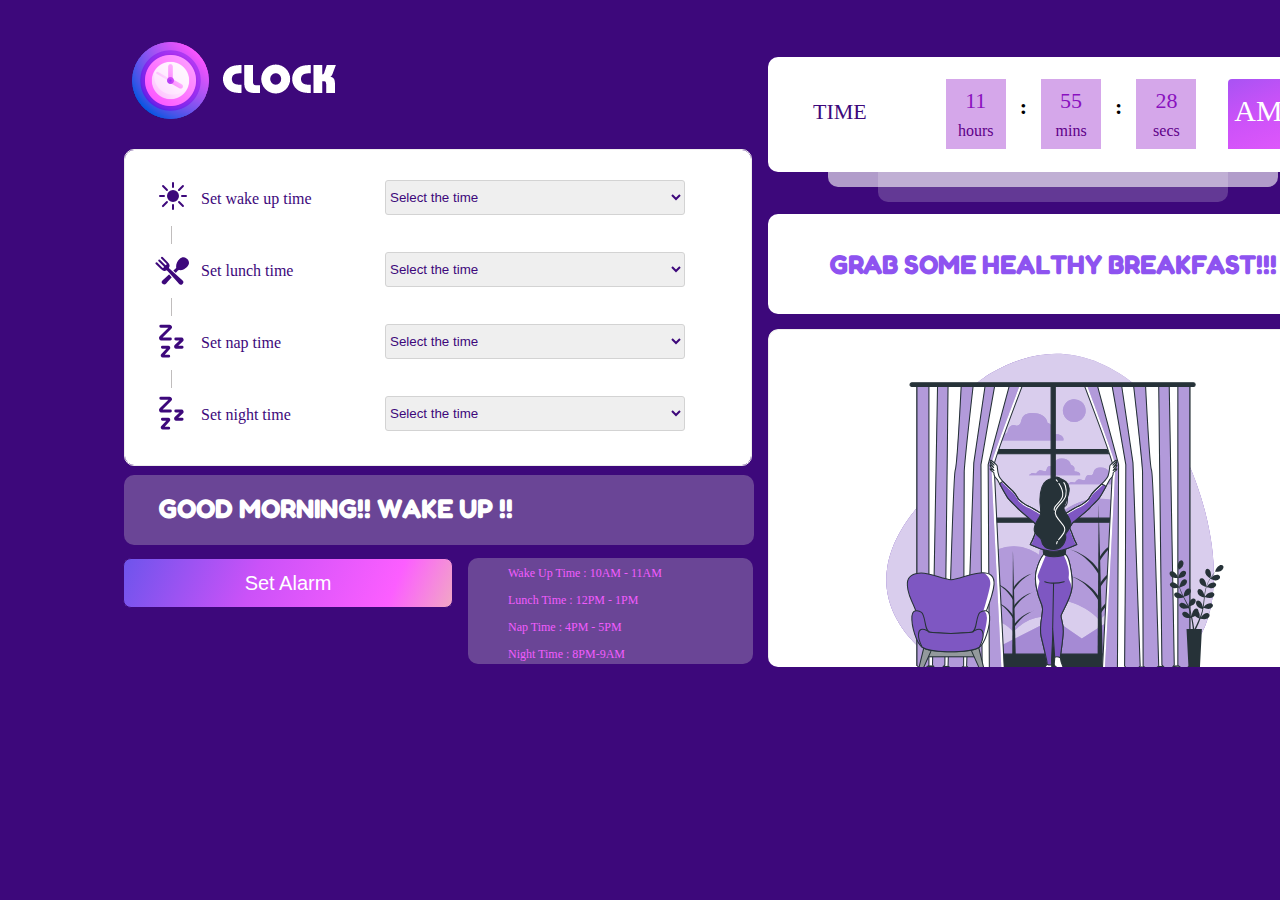
<file: Digital_Clock/index.html>
<!DOCTYPE html>
<html lang="en">
<head>
    <meta charset="UTF-8">
    <meta http-equiv="X-UA-Compatible" content="IE=edge">
    <meta name="viewport" content="width=device-width, initial-scale=1.0">
    <title>Document</title>
    <link rel="stylesheet" href="style.css">
    <link rel="preconnect" href="https://fonts.googleapis.com">
    <link rel="preconnect" href="https://fonts.gstatic.com" crossorigin>
    <link href="https://fonts.googleapis.com/css2?family=Fredoka+One&display=swap" rel="stylesheet">

   
    

</head>
<body onload="clock()">
    <div class="img1">

    </div>
    <div class="time-table">
        
           
                
                <div class="formFix">
                    <form name= "form1" action="" method="post">
                        
                        <label for="wake-up"> <img src="./wake_up.svg" class="imgfix" alt=""> &nbsp; Set wake up time</label>

                        <select id="wake-up" name="time1">
                            <option value="12AM - 1AM">Select the time</option>
                            <option value="12AM - 1AM">12AM - 1AM</option>
                            <option value="1AM - 2AM">1AM - 2AM</option>
                            <option value="2AM - 3AM">2AM - 3AM</option>
                            <option value="3AM - 4AM">3AM - 4AM</option>
                            <option value="5AM - 6AM">5AM - 6AM</option>
                            <option value="6AM - 7AM">6AM - 7AM</option>
                            <option value="7AM - 8AM">7AM - 8AM</option>
                            <option value="8AM - 9AM">8AM - 9AM</option>
                            <option value="9AM - 10AM">9AM - 10AM</option>
                            <option value="10AM - 11AM">10AM - 11AM</option>
                            <option value="11AM - 12PM">11AM - 12PM</option>
                            <option value="12PM - 1PM">12PM - 1PM</option>
                            <option value="1PM - 2PM">1PM - 2PM</option>
                            <option value="2PM - 3PM">2PM - 3PM</option>
                            <option value="3PM - 4PM">3PM - 4PM</option>
                            <option value="5PM - 6PM">5PM - 6PM</option>
                            <option value="6PM - 7PM">6PM - 7PM</option>
                            <option value="7PM - 8PM">7PM - 8PM</option>
                            <option value="8PM - 9PM">8PM - 9PM</option>
                            <option value="9PM - 10PM">9PM - 10PM</option>
                            <option value="10PM - 11PM">10PM - 11PM</option>
                            <option value="11PM - 12AM">11PM - 12AM</option>
                            
                        </select>
                        <br>
                        
                        

                <p class="line">&nbsp;</p>

    
                <label for="lunch-time"> <img class="imgfix" src="./lunch_time.svg" alt="">  &nbsp; Set lunch time</label>
               
                    <select id="lunch-time" name="time2">
                        <option value="12AM - 1AM">Select the time</option>
                        <option value="">12AM - 1AM</option>
                        <option value="">1AM - 2AM</option>
                        <option value="">2AM - 3AM</option>
                        <option value="">3AM - 4AM</option>
                        <option value="">5AM - 6AM</option>
                        <option value="">6AM - 7AM</option>
                        <option value="">7AM - 8AM</option>
                        <option value="">8AM - 9AM</option>
                        <option value="">9AM - 10AM</option>
                        <option value="">10AM - 11AM</option>
                        <option value="">11AM - 12PM</option>
                        <option value="">12PM - 1PM</option>
                        <option value="">1PM - 2PM</option>
                        <option value="">2PM - 3PM</option>
                        <option value="">3PM - 4PM</option>
                        <option value="">5PM - 6PM</option>
                        <option value="">6PM - 7PM</option>
                        <option value="">7PM - 8PM</option>
                        <option value="">8PM - 9PM</option>
                        <option value="">9PM - 10PM</option>
                        <option value="">10PM - 11PM</option>
                        <option value="">11PM - 12AM</option>
                        
                    </select>
                    <br>
                    
                    
                
                <p class="line">&nbsp;</p>
    
                
                <label for="nap">  <img src="./nap_time.svg" class="imgfix" alt=""> &nbsp; Set nap time</label>
                
               
                    <select id="nap" name="time3">
                        <option value="12AM - 1AM">Select the time</option>
                        <option value="">12AM - 1AM</option>
                        <option value="">1AM - 2AM</option>
                        <option value="">2AM - 3AM</option>
                        <option value="">3AM - 4AM</option>
                        <option value="">5AM - 6AM</option>
                        <option value="">6AM - 7AM</option>
                        <option value="">7AM - 8AM</option>
                        <option value="">8AM - 9AM</option>
                        <option value="">9AM - 10AM</option>
                        <option value="">10AM - 11AM</option>
                        <option value="">11AM - 12PM</option>
                        <option value="">12PM - 1PM</option>
                        <option value="">1PM - 2PM</option>
                        <option value="">2PM - 3PM</option>
                        <option value="">3PM - 4PM</option>
                        <option value="">5PM - 6PM</option>
                        <option value="">6PM - 7PM</option>
                        <option value="">7PM - 8PM</option>
                        <option value="">8PM - 9PM</option>
                        <option value="">9PM - 10PM</option>
                        <option value="">10PM - 11PM</option>
                        <option value="">11PM - 12AM</option>
                        
                    </select>
                
                    <br>
                    
                    
                
                    <p class="line">&nbsp;</p>
            
             <label for="night"> <img src="./nap_time.svg" class="imgfix" alt=""> &nbsp; Set night time</label>
            
            
                <select id="nap" name="time4">
                    <option value="12AM - 1AM">Select the time</option>
                    <option value="">12AM - 1AM</option>
                    <option value="">1AM - 2AM</option>
                    <option value="">2AM - 3AM</option>
                    <option value="">3AM - 4AM</option>
                    <option value="">5AM - 6AM</option>
                    <option value="">6AM - 7AM</option>
                    <option value="">7AM - 8AM</option>
                    <option value="">8AM - 9AM</option>
                    <option value="">9AM - 10AM</option>
                    <option value="">10AM - 11AM</option>
                    <option value="">11AM - 12PM</option>
                    <option value="">12PM - 1PM</option>
                    <option value="">1PM - 2PM</option>
                    <option value="">2PM - 3PM</option>
                    <option value="">3PM - 4PM</option>
                    <option value="">5PM - 6PM</option>
                    <option value="">6PM - 7PM</option>
                    <option value="">7PM - 8PM</option>
                    <option value="">8PM - 9PM</option>
                    <option value="">9PM - 10PM</option>
                    <option value="">10PM - 11PM</option>
                    <option value="">11PM - 12AM</option>
                    
                </select>
                <br>
                <button class="alarm" name="submit" value="submit">Set Alarm</button>
            </form>
        </div>
    </div>    
        

    <div class="box1">
    </div>
    <h3 id="text1">GOOD MORNING!! WAKE UP !!</h3> 

    <button class="alarm1">Set Alarm</button>
    
    <div class="box2">
    </div>

    

    <p class="fix1" id="update1">Wake Up Time : 10AM - 11AM</p>
        <p class="fix1" id="update2">Lunch Time : 12PM - 1PM</p>
        <p class="fix1" id="update3">Nap Time : 4PM - 5PM</p>
        <p class="fix1" id="update4">Night Time : 8PM-9AM</p>


    <div class="time">
        <div class="clock">
            <span class="sp">Time</span>
            <div class="digits">
                <p class="fix3" id="hrs">10</p>
                <p class="fix4">hours</p>
            </div>
            <span class="fix5">:</span>
            <div class="digits">
                <p class="fix3" id="mins">00</p>
                <p class="fix4">mins</p>
            </div>
            <span class="fix5">:</span>
            <div class="digits">
                <p class="fix3" id="secs">01</p>
                <p class="fix4">secs</p>
            </div>
            <span>&nbsp;</span>
            <div class="digits fix6" >
                <p class="fix7" id="setHalf">PM</p>
            </div>
        </div>
        <div class="second">
            
        </div>
        <div class="third">

        </div>
    </div>

    <div class="box04">
        <p class="fix08" id="text2">GRAB SOME HEALTHY BREAKFAST!!!</p>
    </div>

    <div class="picture">

    </div>

    <script src="index.js"></script>
</body>
</html>
</file>
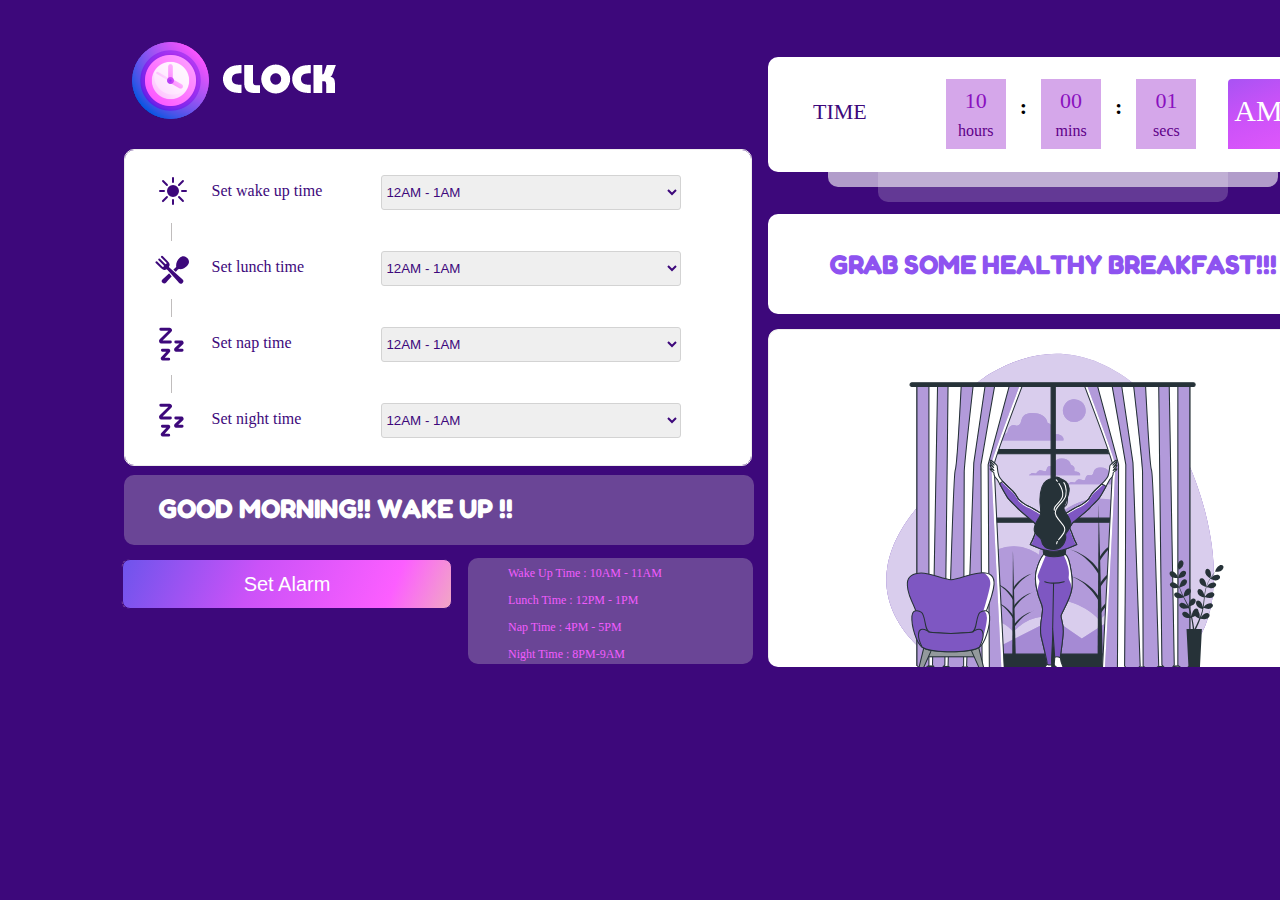
<file: Project1/index.html>
<!DOCTYPE html>
<html lang="en">
<head>
    <meta charset="UTF-8">
    <meta http-equiv="X-UA-Compatible" content="IE=edge">
    <meta name="viewport" content="width=device-width, initial-scale=1.0">
    <title>Document</title>
    <link rel="stylesheet" href="style.css">
    <link rel="preconnect" href="https://fonts.googleapis.com">
    <link rel="preconnect" href="https://fonts.gstatic.com" crossorigin>
    <link href="https://fonts.googleapis.com/css2?family=Fredoka+One&display=swap" rel="stylesheet">

   
    

</head>
<body>
    <div class="img1">

    </div>
    <div class="time-table">
        
            <div class="time-table-item">
                <div>
                    <img src="./wake_up.svg" alt="">
                </div>
                <div>
                    <label for="wake-up"> Set wake up time</label>
                </div>
                <div>
                    <select id="wake-up">
                        <option value="">12AM - 1AM</option>
                        <option value="">1AM - 2AM</option>
                        <option value="">2AM - 3AM</option>
                        <option value="">3AM - 4AM</option>
                        <option value="">5AM - 6AM</option>
                        <option value="">6AM - 7AM</option>
                        <option value="">7AM - 8AM</option>
                        <option value="">8AM - 9AM</option>
                        <option value="">9AM - 10AM</option>
                        <option value="">10AM - 11AM</option>
                        <option value="">11AM - 12PM</option>
                        <option value="">12PM - 1PM</option>
                        <option value="">1PM - 2PM</option>
                        <option value="">2PM - 3PM</option>
                        <option value=""> 3PM - 4PM</option>
                        <option value="">5PM - 6PM</option>
                        <option value="">6PM - 7PM</option>
                        <option value="">7PM - 8PM</option>
                        <option value="">8PM - 9PM</option>
                        <option value="">9PM - 10PM</option>
                        <option value="">10PM - 11PM</option>
                        <option value="">11PM - 12AM</option>
                        
                    </select>
                </div>
                
            </div>

            <p class="line">&nbsp;</p>

            <div class="time-table-item">
                <div>
                    <img src="./lunch_time.svg" alt="">
                </div>
                <div><label for="lunch-time">Set lunch time</label></div>
                <div>
                    <select id="lunch-time">
                        <option value="">12AM - 1AM</option>
                        <option value="">1AM - 2AM</option>
                        <option value="">2AM - 3AM</option>
                        <option value="">3AM - 4AM</option>
                        <option value="">5AM - 6AM</option>
                        <option value="">6AM - 7AM</option>
                        <option value="">7AM - 8AM</option>
                        <option value="">8AM - 9AM</option>
                        <option value="">9AM - 10AM</option>
                        <option value="">10AM - 11AM</option>
                        <option value="">11AM - 12PM</option>
                        <option value="">12PM - 1PM</option>
                        <option value="">1PM - 2PM</option>
                        <option value="">2PM - 3PM</option>
                        <option value=""> 3PM - 4PM</option>
                        <option value="">5PM - 6PM</option>
                        <option value="">6PM - 7PM</option>
                        <option value="">7PM - 8PM</option>
                        <option value="">8PM - 9PM</option>
                        <option value="">9PM - 10PM</option>
                        <option value="">10PM - 11PM</option>
                        <option value="">11PM - 12AM</option>
                        
                    </select>
                </div>
            </div>

            <p class="line">&nbsp;</p>

            <div class="time-table-item">
                <div>
                    <img src="./nap_time.svg" alt="">
                </div>
                <div>
                    <label for="nap">Set nap time</label>
                </div>
                <div>
                    <select id="nap">
                        <option value="">12AM - 1AM</option>
                        <option value="">1AM - 2AM</option>
                        <option value="">2AM - 3AM</option>
                        <option value="">3AM - 4AM</option>
                        <option value="">5AM - 6AM</option>
                        <option value="">6AM - 7AM</option>
                        <option value="">7AM - 8AM</option>
                        <option value="">8AM - 9AM</option>
                        <option value="">9AM - 10AM</option>
                        <option value="">10AM - 11AM</option>
                        <option value="">11AM - 12PM</option>
                        <option value="">12PM - 1PM</option>
                        <option value="">1PM - 2PM</option>
                        <option value="">2PM - 3PM</option>
                        <option value=""> 3PM - 4PM</option>
                        <option value="">5PM - 6PM</option>
                        <option value="">6PM - 7PM</option>
                        <option value="">7PM - 8PM</option>
                        <option value="">8PM - 9PM</option>
                        <option value="">9PM - 10PM</option>
                        <option value="">10PM - 11PM</option>
                        <option value="">11PM - 12AM</option>
                        
                    </select>
                </div>
            </div>
            <p class="line">&nbsp;</p>
            <div class="time-table-item">
                <div>
                 <img src="./nap_time.svg" alt="">
                </div>
                <div>
                    <label for="night">Set night time</label>
                </div>
                <div>
                    <select id="nap">
                        <option value="">12AM - 1AM</option>
                        <option value="">1AM - 2AM</option>
                        <option value="">2AM - 3AM</option>
                        <option value="">3AM - 4AM</option>
                        <option value="">5AM - 6AM</option>
                        <option value="">6AM - 7AM</option>
                        <option value="">7AM - 8AM</option>
                        <option value="">8AM - 9AM</option>
                        <option value="">9AM - 10AM</option>
                        <option value="">10AM - 11AM</option>
                        <option value="">11AM - 12PM</option>
                        <option value="">12PM - 1PM</option>
                        <option value="">1PM - 2PM</option>
                        <option value="">2PM - 3PM</option>
                        <option value=""> 3PM - 4PM</option>
                        <option value="">5PM - 6PM</option>
                        <option value="">6PM - 7PM</option>
                        <option value="">7PM - 8PM</option>
                        <option value="">8PM - 9PM</option>
                        <option value="">9PM - 10PM</option>
                        <option value="">10PM - 11PM</option>
                        <option value="">11PM - 12AM</option>
                        
                    </select>
                </div>
                
            </div>
        
         </div>

    <div class="box1">
    </div>
    <h3>GOOD MORNING!! WAKE UP !!</h3> 

    <button class="alarm1">Party time!</button>
    <button class="alarm">Set Alarm</button>
    
    <div class="box2">
    </div>

    

    <p class="fix1">Wake Up Time : 10AM - 11AM</p>
        <p class="fix1">Lunch Time : 12PM - 1PM</p>
        <p class="fix1">Nap Time : 4PM - 5PM</p>
        <p class="fix1">Night Time : 8PM-9AM</p>


    <div class="time">
        <div class="clock">
            <span class="sp">Time</span>
            <div class="digits">
                <p class="fix3">10</p>
                <p class="fix4">hours</p>
            </div>
            <span class="fix5">:</span>
            <div class="digits">
                <p class="fix3">00</p>
                <p class="fix4">mins</p>
            </div>
            <span class="fix5">:</span>
            <div class="digits">
                <p class="fix3">01</p>
                <p class="fix4">secs</p>
            </div>
            <span>&nbsp;</span>
            <div class="digits fix6">
                <p class="fix7">AM</p>
            </div>
        </div>
        <div class="second">
            
        </div>
        <div class="third">

        </div>
    </div>

    <div class="box04">
        <p class="fix08">GRAB SOME HEALTHY BREAKFAST!!!</p>
    </div>

    <div class="picture">

    </div>
</body>
</html>
</file>
<file: Digital_Clock/style.css>
body {
    top: 0px;
left: 0px;
width: 1366px;
height: 600px;
/* UI Properties */
background: var(--unnamed-color-3d087b) 0% 0% no-repeat padding-box;
background: #3D087B 0% 0% no-repeat padding-box;
opacity: 1;
width: 100%;
}

.img1 {
    position: relative;
    top: 34px;
    left: 124px;
    width: 204px;
    height: 77px;
    /* UI Properties */
    background: transparent url(./clock_logo/clock_logo.png) 0% 0% no-repeat padding-box;
    opacity: 1;
}

.time-table {
    padding: 15px 30px;
    position: absolute;
    top: 149px;
    left: 124px;
    width: 566px;
    height: 285px;
    /* UI Properties */
    background: var(--unnamed-color-ffffff) 0% 0% no-repeat padding-box;
    border: 1px solid var(--unnamed-color-ededed);
    background: #FFFFFF 0% 0% no-repeat padding-box;
    border: 1px solid #EDEDED;
    border-radius: 10px;
    opacity: 1;
}

.time-table-item {
    display: grid;
    grid-template-columns: 1fr 3fr 6fr;
    margin: 10px 0px;
}

.box1 {
    position: absolute;
    height: 70px;
    top: 475px;
    left: 124px;
    width: 630px;
    background-color: lightgrey;
    border-radius: 10px;
    opacity: .3;
    font: var(--unnamed-font-style-normal) normal var(--unnamed-font-weight-900) 27px/34px var(--unnamed-font-family-bauhaus-hv-bt);
    letter-spacing: var(--unnamed-character-spacing-0);
    text-align: left;
    font: normal normal 900 27px/34px Bauhaus Hv BT;
    letter-spacing: 0px;
    color: #FFFFFF;
    text-transform: uppercase;
    
}

h3  {
    width: 600px;
    text-align: left;  
    position: relative;
    left: 150px; 
    top: 380px;
    /* font: var(--unnamed-font-style-normal) normal var(--unnamed-font-weight-900) 27px/34px var(--unnamed-font-family-bauhaus-hv-bt); */
    font-family: 'Righteous', cursive;

    text-align: left;
    font-family: 'Fredoka One', cursive;
    letter-spacing: 0px;
    color: #FFFFFF;
    text-transform: uppercase;
    font-size: 27px;
    /* opacity: 1; */
}


.alarm {
    position: relative;
    top: 124px;
    left: -32px;
    width: 330px;
    height: 50px;
    font-size: 20px;
    background-image: linear-gradient(113deg, #6E54EC 0%, #CB52F8 40%, #FC5EFF 81%, #F1A7C5 100%);
    color: white;
    border: solid 1px #3D087B;
    border-radius: 8px;
    z-index: 1;
}

.fix1 {
    width: 200px;
    position: relative;
    top: 227px;
    left: 480px;
    padding-left: 20px;
    font-size: 12px;
    color: #F25CFE;
    
}

.box2 {
    padding-top: 3px;
    padding-bottom: 3px;
    position: relative;
    top: 337px;
    left: 460px;
    background-color: lightgray;
    width: 285px;
    opacity: .3;
    border-radius: 10px;
    height: 100px;
}

.time {
    background-color: #3d087b;
    width: 566px;
    position: relative;
    left: 760px;
    bottom: 390px; 
    border-radius: 10px;
}

.sp {
    position: relative;
    bottom:30px;
    left: 15px;
    margin-right: 80px;
    margin-left: 30px;
    font-size: 22px;
    color: #3D087B;
    text-transform: uppercase;
    opacity: 1;
}

.digits {
    position: relative;
    bottom: -2px;
    display: inline-block;
    margin: 10px;
    margin-top: 20px;
    width: 60px;
    height: 70px;
    background-color: #d5a7ea;
}

.digits1 {
    background: transparent url(./AM_svg.svg) 0% 0% no-repeat padding-box;
    opacity: 1;
    position: relative;
    bottom: 30px;
    display: inline-block;
    margin: 10px;
    margin-top: 0;

    width: 60px;
    height: 70px;
}


.fix3 {
    position: relative;
    bottom: 1px;
    text-align: center;
    font-size: 22px;
    margin-top: 10px;
    font: normal normal normal Barlow;
    letter-spacing: 0px;
    color: #8A11BF;
    opacity: 1;
}

.fix4 {
    position: relative;
    bottom: 15px;
    text-align: center;
    margin-top: 0;
    padding-top: 0;
    font: normal normal normal Barlow;
    letter-spacing: 0px;
    color: #5F0089;
    opacity: 1;
}

.fix5 {
    position: relative;
    bottom:35px;
    font-size: 22px;
    font-weight: 700;
   
}

.fix6 {
    bottom: 13px;
    text-align: center;
    font-size: 30px;
    background: transparent url(./AM_svg.svg) 0% 0% no-repeat padding-box;
}

.fix7 {
    position: relative;
    bottom: 15px;
    font: normal Barlow;
    letter-spacing: 0px;
    color: #FFFFFF;
    opacity: 1;
}

.clock {
    position: relative;
    z-index: 2;
    background-color: white;
    border-radius: 10px;
}

.second {
    position: relative;
    z-index: 1;
    width: 450px;
    height: 100px;
    background-color: white;
    opacity: 0.6;
    left: 60px;
    bottom: 85px;
    border-radius: 10px;
}
.third {
    position: relative;
    z-index: 0;
    width: 350px;
    height: 100px;
    background-color: white;
    opacity: 0.2;
    left: 110px;
    bottom: 170px;
    border-radius: 10px;
}

.box04 {
    background-color: white;
    position: relative;
    left: 760px;
    bottom: 575px;
    width: 570px;
    height: 100px;
    border-radius: 10px;
}

.fix08 {
    padding-top: 34px;
    text-align: center;
    font-size: 28px;
    color: #8e53f0;
    font-weight: 800;
    font-family: 'Fredoka One', cursive;
    font-size: 27px;
}

.alarm1 {
    position: relative;
    top: 388px;
    left: 113px;
    width: 330px;
    height: 50px;
    font-size: 20px;
    background-image: linear-gradient(113deg, #F1A7C5 0%,#FC5EFF  60%, #6E54EC 100%);
    color: white;
    border: solid 1px #3D087B;
    border-radius: 8px;
    z-index: 0;
}

.picture {
    position: relative;
    left: 760px;
    bottom: 560px;
    background-image: url(./st1.svg);
    background-size: cover;
    width: 570px;
    height: 338px;
    border-radius: 10px;
}

.line {
    position: relative;
    left: 16px;
    margin: 8px 0;
    padding: 0;
    border-left: 1px rgb(192, 189, 189) solid;
}

.formFix {
    position: relative;
    top: 15px;
}

.imgfix {
    position: relative;
    top: 10px;
}

select {
    position: absolute;
    left: 230px;
    
    width: 300px;
    height: 35px;
    border-radius: 3px;
    border: 1px solid lightgrey;
    color: #3D087B; 
}

label {
    position: relative;
    top: -10px;
    width: 200px;
    color: #3D087B;
}

.alarm1 {
    visibility: hidden;
}

.alarm:hover {
    background-image: linear-gradient(293deg,  #6E54EC 0%, #CB52F8 40%, #FC5EFF 81%, #F1A7C5 100%);
    font-size: 0;
    
}

.alarm:hover::after {
    font-size: 20px;
    content: "Party Time!";
}
</file>
<file: Project1/style.css>
body {
    top: 0px;
left: 0px;
width: 1366px;
height: 600px;
/* UI Properties */
background: var(--unnamed-color-3d087b) 0% 0% no-repeat padding-box;
background: #3D087B 0% 0% no-repeat padding-box;
opacity: 1;
width: 100%;
}

.img1 {
    position: relative;
    top: 34px;
    left: 124px;
    width: 204px;
    height: 77px;
    /* UI Properties */
    background: transparent url(./clock_logo/clock_logo.png) 0% 0% no-repeat padding-box;
    opacity: 1;
}

.time-table {
    padding: 15px 30px;
    position: absolute;
    top: 149px;
    left: 124px;
    width: 566px;
    height: 285px;
    /* UI Properties */
    background: var(--unnamed-color-ffffff) 0% 0% no-repeat padding-box;
    border: 1px solid var(--unnamed-color-ededed);
    background: #FFFFFF 0% 0% no-repeat padding-box;
    border: 1px solid #EDEDED;
    border-radius: 10px;
    opacity: 1;
}

.time-table-item {
    display: grid;
    grid-template-columns: 1fr 3fr 6fr;
    margin: 10px 0px;
}

.box1 {
    position: absolute;
    height: 70px;
    top: 475px;
    left: 124px;
    width: 630px;
    background-color: lightgrey;
    border-radius: 10px;
    opacity: .3;
    font: var(--unnamed-font-style-normal) normal var(--unnamed-font-weight-900) 27px/34px var(--unnamed-font-family-bauhaus-hv-bt);
    letter-spacing: var(--unnamed-character-spacing-0);
    text-align: left;
    font: normal normal 900 27px/34px Bauhaus Hv BT;
    letter-spacing: 0px;
    color: #FFFFFF;
    text-transform: uppercase;
    
}

h3  {
    width: 400px;
    text-align: left;  
    position: relative;
    left: 150px; 
    top: 380px;
    /* font: var(--unnamed-font-style-normal) normal var(--unnamed-font-weight-900) 27px/34px var(--unnamed-font-family-bauhaus-hv-bt); */
    font-family: 'Righteous', cursive;

    text-align: left;
    font-family: 'Fredoka One', cursive;
    letter-spacing: 0px;
    color: #FFFFFF;
    text-transform: uppercase;
    font-size: 27px;
    /* opacity: 1; */
}


.alarm {
    position: relative;
    top: 388px;
    left: -220px;
    width: 330px;
    height: 50px;
    font-size: 20px;
    background-image: linear-gradient(113deg, #6E54EC 0%, #CB52F8 40%, #FC5EFF 81%, #F1A7C5 100%);
    color: white;
    border: solid 1px #3D087B;
    border-radius: 8px;
    z-index: 1;
}

.fix1 {
    width: 200px;
    position: relative;
    top: 227px;
    left: 480px;
    padding-left: 20px;
    font-size: 12px;
    color: #F25CFE;
    
}

.box2 {
    padding-top: 3px;
    padding-bottom: 3px;
    position: relative;
    top: 337px;
    left: 460px;
    background-color: lightgray;
    width: 285px;
    opacity: .3;
    border-radius: 10px;
    height: 100px;
}

.time {
    background-color: #3d087b;
    width: 566px;
    position: relative;
    left: 760px;
    bottom: 390px; 
    border-radius: 10px;
}

.sp {
    position: relative;
    bottom:30px;
    left: 15px;
    margin-right: 80px;
    margin-left: 30px;
    font-size: 22px;
    color: #3D087B;
    text-transform: uppercase;
    opacity: 1;
}

.digits {
    position: relative;
    bottom: -2px;
    display: inline-block;
    margin: 10px;
    margin-top: 20px;
    width: 60px;
    height: 70px;
    background-color: #d5a7ea;
}

.digits1 {
    background: transparent url(./AM_svg.svg) 0% 0% no-repeat padding-box;
    opacity: 1;
    position: relative;
    bottom: 30px;
    display: inline-block;
    margin: 10px;
    margin-top: 0;

    width: 60px;
    height: 70px;
}


.fix3 {
    position: relative;
    bottom: 1px;
    text-align: center;
    font-size: 22px;
    margin-top: 10px;
    font: normal normal normal Barlow;
    letter-spacing: 0px;
    color: #8A11BF;
    opacity: 1;
}

.fix4 {
    position: relative;
    bottom: 15px;
    text-align: center;
    margin-top: 0;
    padding-top: 0;
    font: normal normal normal Barlow;
    letter-spacing: 0px;
    color: #5F0089;
    opacity: 1;
}

.fix5 {
    position: relative;
    bottom:35px;
    font-size: 22px;
    font-weight: 700;
   
}

.fix6 {
    bottom: 13px;
    text-align: center;
    font-size: 30px;
    background: transparent url(./AM_svg.svg) 0% 0% no-repeat padding-box;
}

.fix7 {
    position: relative;
    bottom: 15px;
    font: normal normal normal Barlow;
    letter-spacing: 0px;
    color: #FFFFFF;
    opacity: 1;
}

.clock {
    position: relative;
    z-index: 2;
    background-color: white;
    border-radius: 10px;
}

.second {
    position: relative;
    z-index: 1;
    width: 450px;
    height: 100px;
    background-color: white;
    opacity: 0.6;
    left: 60px;
    bottom: 85px;
    border-radius: 10px;
}
.third {
    position: relative;
    z-index: 0;
    width: 350px;
    height: 100px;
    background-color: white;
    opacity: 0.2;
    left: 110px;
    bottom: 170px;
    border-radius: 10px;
}

.box04 {
    background-color: white;
    position: relative;
    left: 760px;
    bottom: 575px;
    width: 570px;
    height: 100px;
    border-radius: 10px;
}

.fix08 {
    padding-top: 34px;
    text-align: center;
    font-size: 28px;
    color: #8e53f0;
    font-weight: 800;
    font-family: 'Fredoka One', cursive;
    font-size: 27px;
}

.alarm1 {
    position: relative;
    top: 388px;
    left: 113px;
    width: 330px;
    height: 50px;
    font-size: 20px;
    background-image: linear-gradient(113deg, #F1A7C5 0%,#FC5EFF  60%, #6E54EC 100%);
    color: white;
    border: solid 1px #3D087B;
    border-radius: 8px;
    z-index: 0;
}

.picture {
    position: relative;
    left: 760px;
    bottom: 560px;
    background-image: url(./st1.svg);
    background-size: cover;
    width: 570px;
    height: 338px;
    border-radius: 10px;
}

.line {
    position: relative;
    left: 16px;
    margin: 0;
    padding: 0;
    border-left: 1px rgb(192, 189, 189) solid;
}

select {
    width: 300px;
    height: 35px;
    border-radius: 3px;
    border: 1px solid lightgrey;
    color: #3D087B; 
}

label {
    position: relative;
    top: 7px;
    color: #3D087B;
}

.alarm {
    transition: all 0.3s linear;
}

.alarm:hover {
    visibility: hidden;
    opacity: 0;

}
</file>
